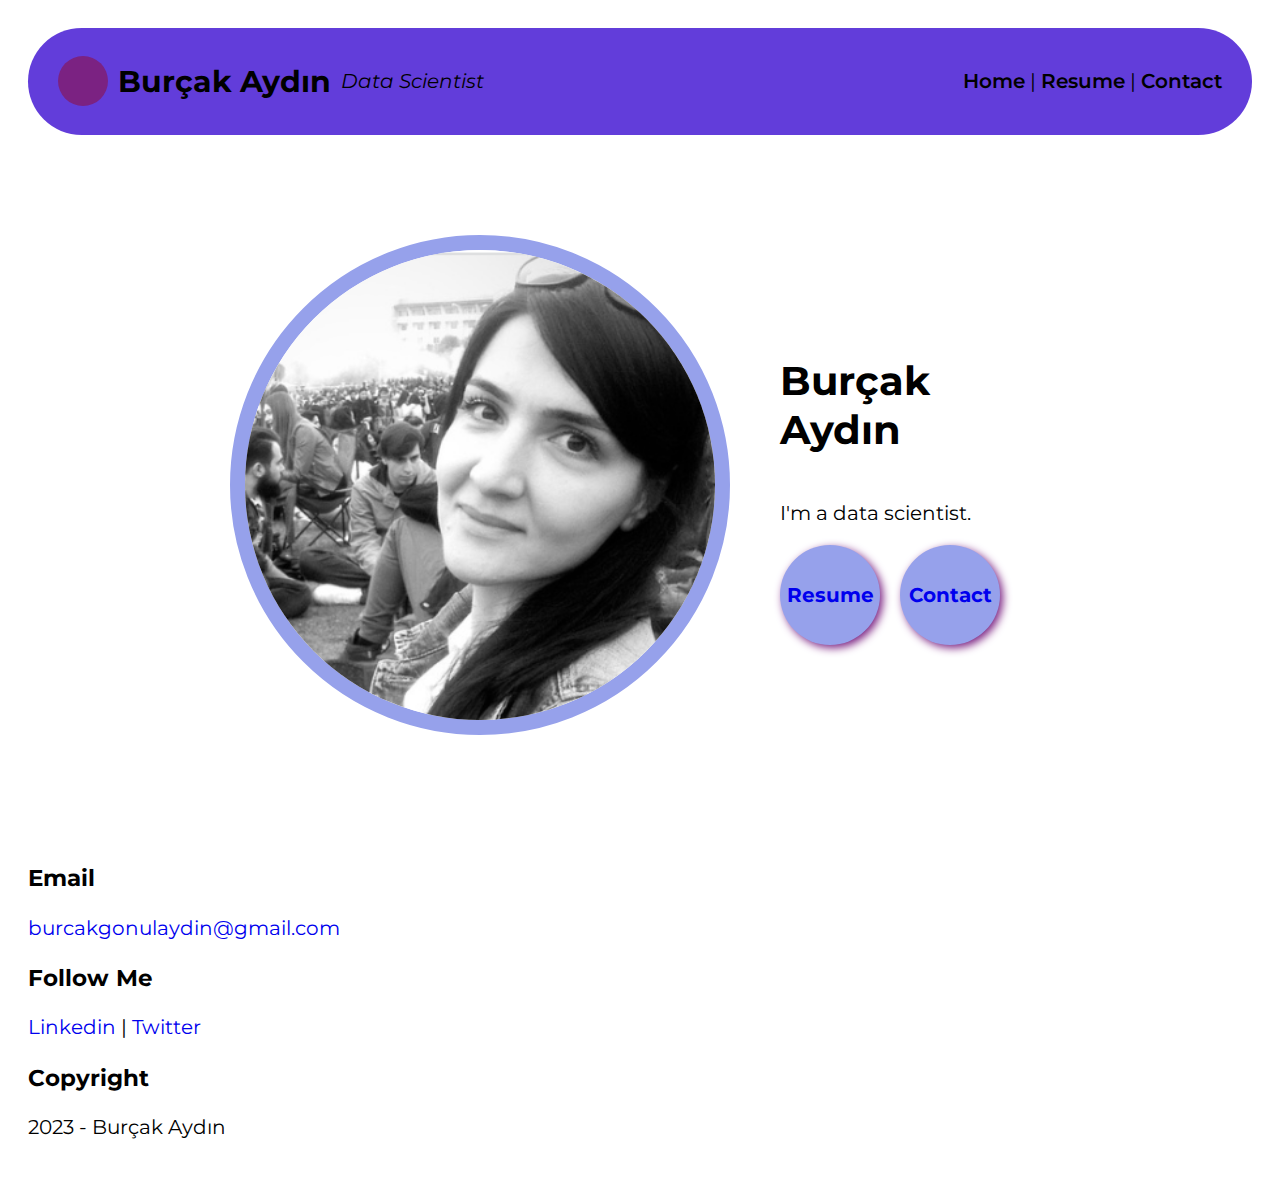
<file: index.html>
<!DOCTYPE html>
<html lang="en">
  <head>
    <meta charset="UTF-8" />
    <meta http-equiv="X-UA-Compatible" content="IE=edge" />
    <meta name="viewport" content="width=device-width, initial-scale=1.0" />
    <title>Burçak Aydın - Resume</title>
    <link rel="stylesheet" href="css/style.css" />
  </head>
  <body>
    <!-- PAGE HEADER -->
    <div class="header">
      <div class="title">
        <span></span>
        <h2>Burçak Aydın</h2>
        <i>Data Scientist</i>
      </div>

      <div class="menu">
        <a href="index.html" title="Ana sayfayı aç">Home</a> |
        <a href="resume.html">Resume</a> |
        <a href="contact.html">Contact</a>
      </div>
    </div>
    <!-- PAGE HEADER -->

    <!-- PAGE CONTENT -->
    <div class="content">
      <div class="about">
        <div class="my-photo">
          <img
            src="img/1.jpg"
            alt="Burçak Aydın - Personal Picture"
          />
        </div>
        <div class="description">
          <h1>Burçak Aydın</h1>
          <p>I'm a data scientist.</p>
          <div class="toolbar">
            <a href="resume.html">Resume</a><a href="contact.html">Contact</a>
          </div>
        </div>
      </div>
    </div>
    <!-- PAGE CONTENT -->

    <!-- PAGE FOOTER -->
      <div>
        <h3>Email</h3>
        <p><a href="mailto:burcakgonulaydin@gmail.com">burcakgonulaydin@gmail.com</a></p>
      </div>

      <div>
        <h3>Follow Me</h3>
        <p>
          <a href="https://www.linkedin.com/in/bur%C3%A7ak-ayd%C4%B1n-553510123" target="_blank">Linkedin</a> |
          <a href="http://twitter.com/burcakaydin03" target="_blank">Twitter</a>
        </p>
      </div>

      <div>
        <h3>Copyright</h3>
        <p>2023 - Burçak Aydın</p>
      </div>
    </div>
    <!-- PAGE FOOTER -->
  </body>
</html>
</file>
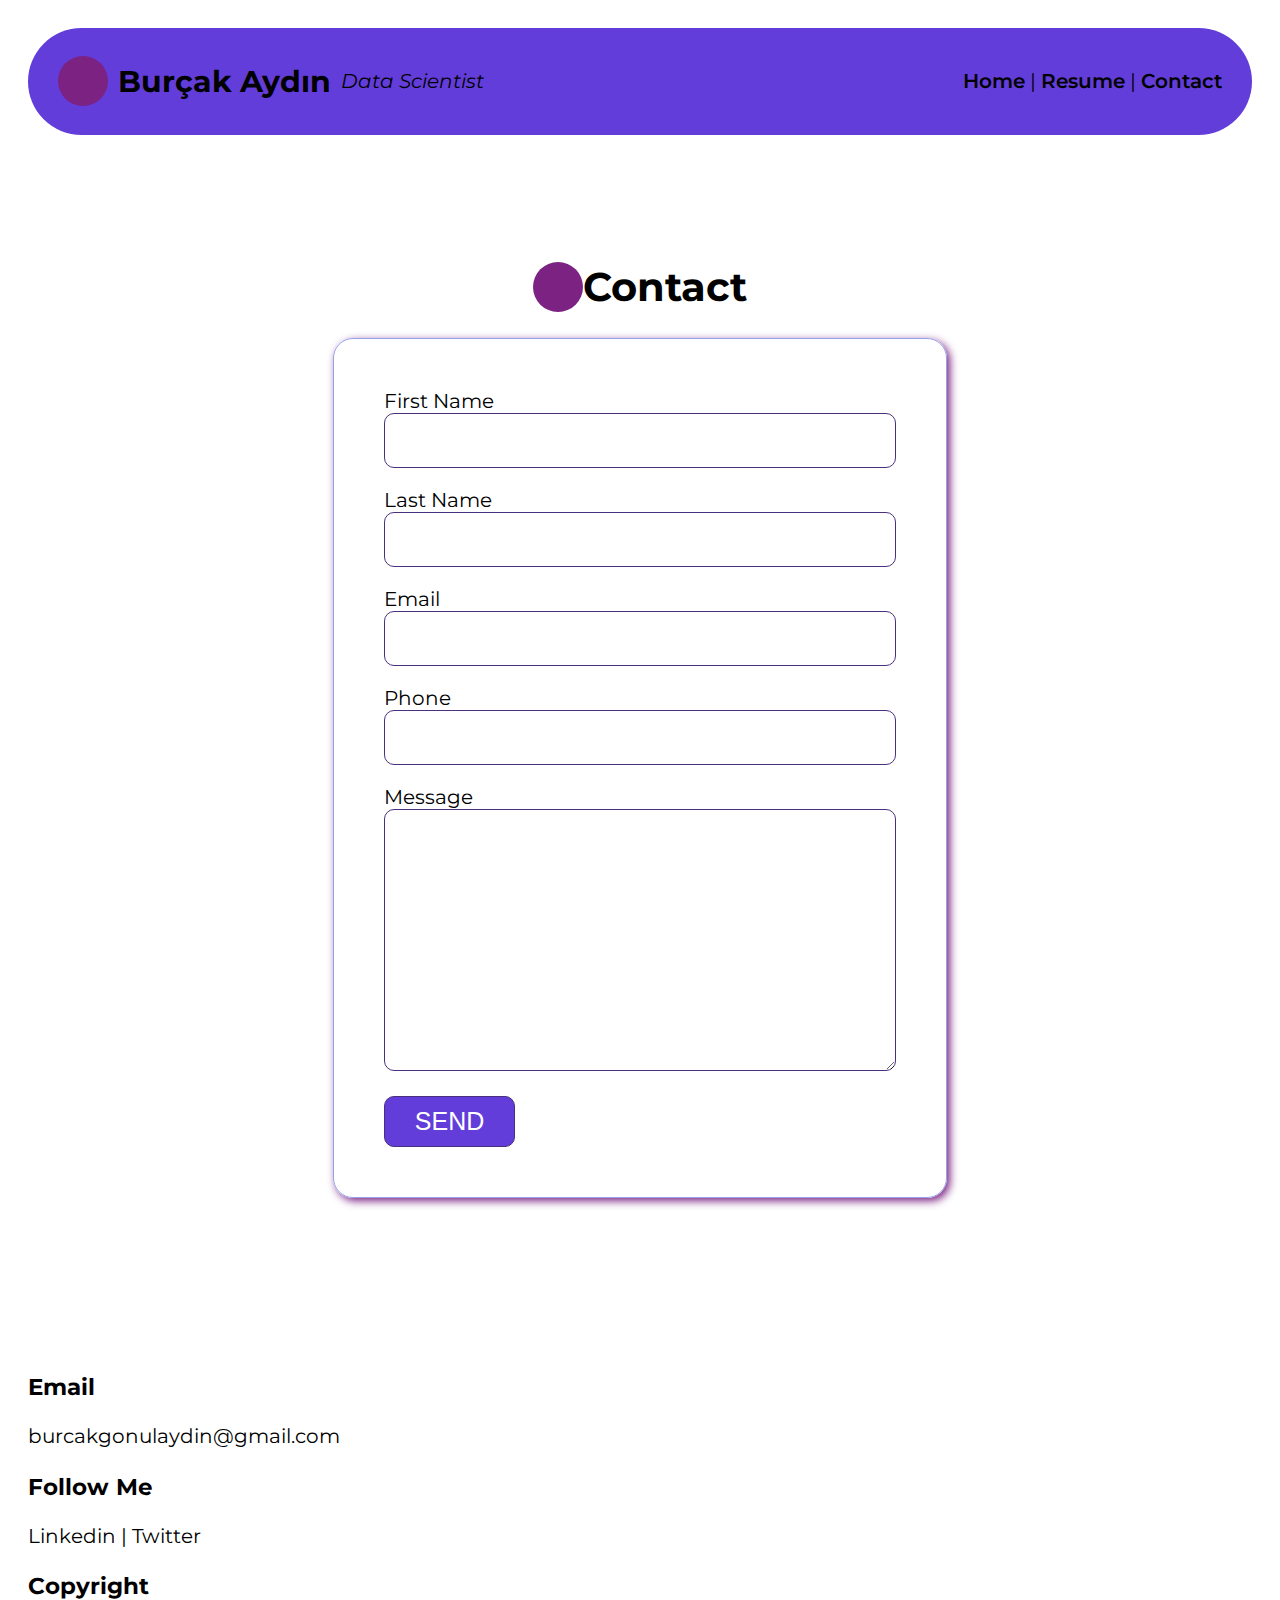
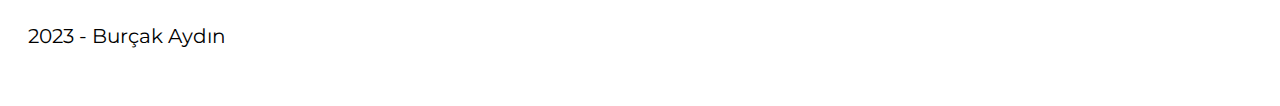
<file: contact.html>
<!DOCTYPE html>
<html lang="en">
  <head>
    <meta charset="UTF-8" />
    <meta http-equiv="X-UA-Compatible" content="IE=edge" />
    <meta name="viewport" content="width=device-width, initial-scale=1.0" />
    <title>Burçak Aydın - Resume</title>
    <link rel="stylesheet" href="css/style.css">

  </head>
  <body>
    <!-- PAGE HEADER -->
    <div class="header">
      <div class="title">
        <span></span>
        <h2>Burçak Aydın</h2>
        <i>Data Scientist</i>
      </div>

      <div class="menu">
        <a href="index.html">Home</a> | <a href="resume.html">Resume</a> |
        <a href="contact.html">Contact</a>
      </div>
    </div>
    <!-- PAGE HEADER -->



    <!-- PAGE CONTENT -->
    <div class="content">
      <h1><span></span> Contact</h1>

      <div class="section">
        <div class="card">
          <div class="left">
            <!-- !!!!!!!!!!!!!!!!!!!!!!!!!!!!!!!!!!!! ATTENTION !!!!!!!!!!!!!!!!!!!!!!!!!!!!!!!!!!!! -->
            <!-- if you want to receive the emails sended by the following form and includes visitor's information, please replace john@due.com email address with yours -->
            <!-- 👇👇👇👇👇👇👇👇👇👇👇👇👇👇👇👇👇👇👇👇👇👇👇👇👇👇👇👇👇👇👇👇👇👇👇👇👇👇 -->
            <form action="https://formsubmit.co/burcakgonulaydin@gmail.com" method="POST" target="_blank">
              <div class="form-row">
                <div>
                  <label for="firstName">First Name</label>
                </div>
                <input type="text" name="firstName" id="firstName" />
              </div>

              <div class="form-row">
                <div>
                  <label for="lastName">Last Name</label>
                </div>
                <input type="text" name="lastName" id="lastName" />
              </div>

              <div class="form-row">
                <div>
                  <label for="email">Email</label>
                </div>
                <input type="text" name="email" id="email" />
              </div>

              <div class="form-row">
                <div>
                  <label for="phone">Phone</label>
                </div>
                <input type="text" name="phone" id="phone" />
              </div>

              <div class="form-row">
                <div>
                  <label for="message">Message</label>
                </div>
                
                <textarea name="message" id="message" cols="30" rows="10"></textarea>

              </div>

              <button type="submit">SEND</button>




            </form>
          </div>
        </div>
      </div>
    </div>
    <!-- PAGE CONTENT -->



    <!-- PAGE FOOTER -->
      <div>
        <h3>Email</h3>
        <p>burcakgonulaydin@gmail.com</p>
      </div>

      <div>
        <h3>Follow Me</h3>
        <p>Linkedin | Twitter</p>
      </div>

      <div>
        <h3>Copyright</h3>
        <p>2023 - Burçak Aydın</p>
      </div>
    </div>
    <!-- PAGE FOOTER -->
  </body>
</html>
</file>
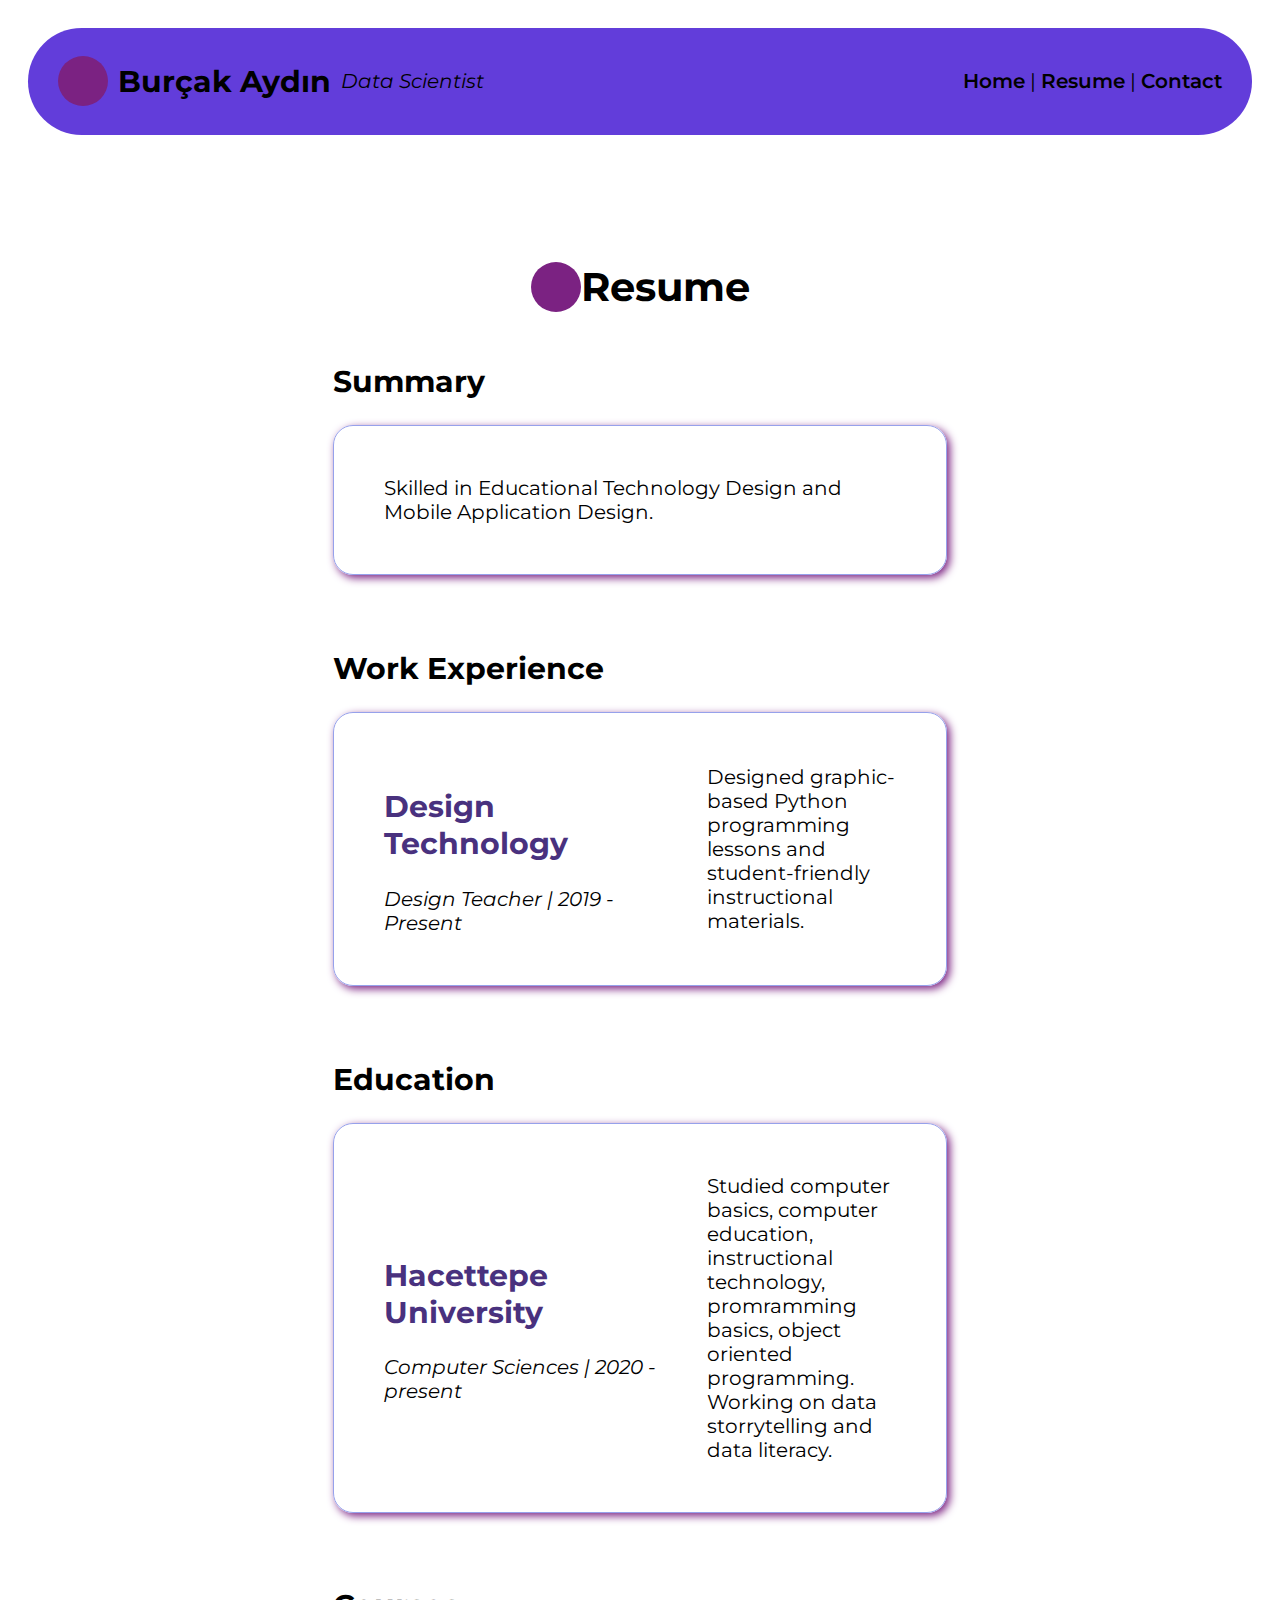
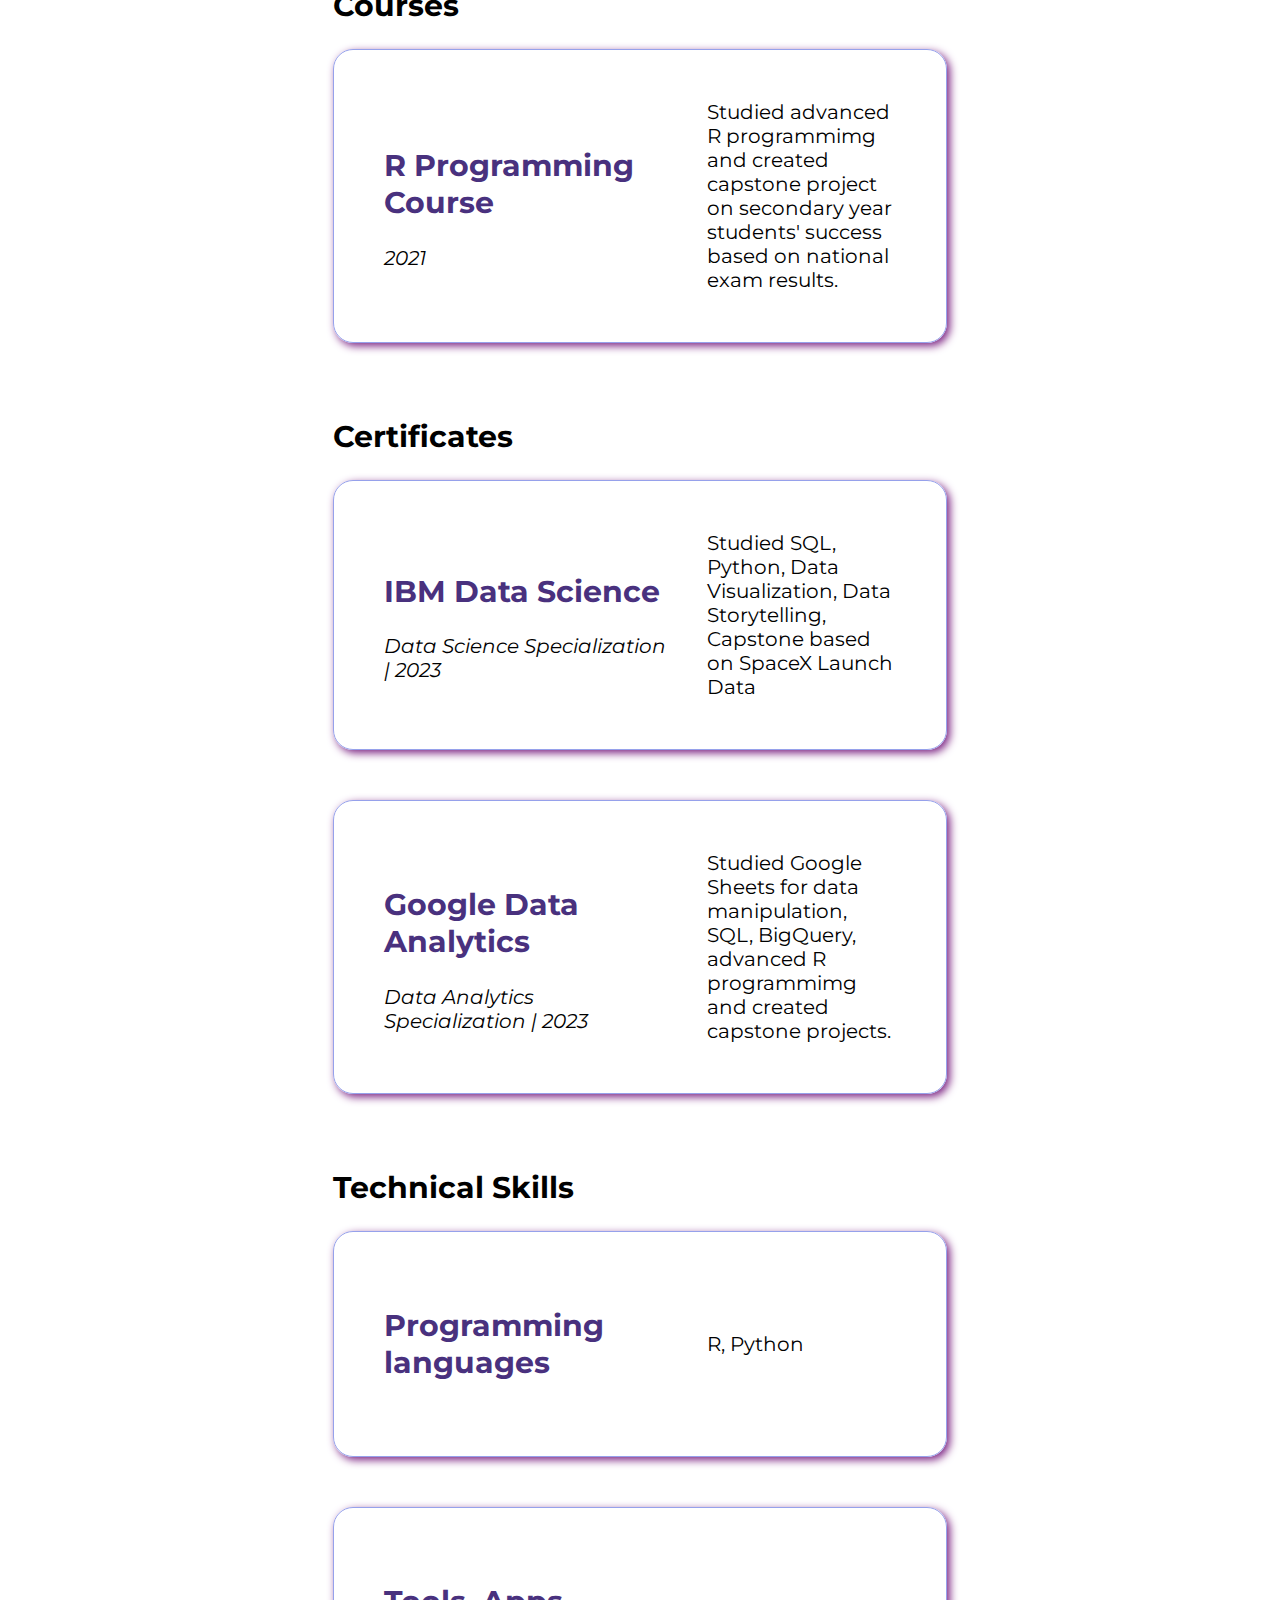
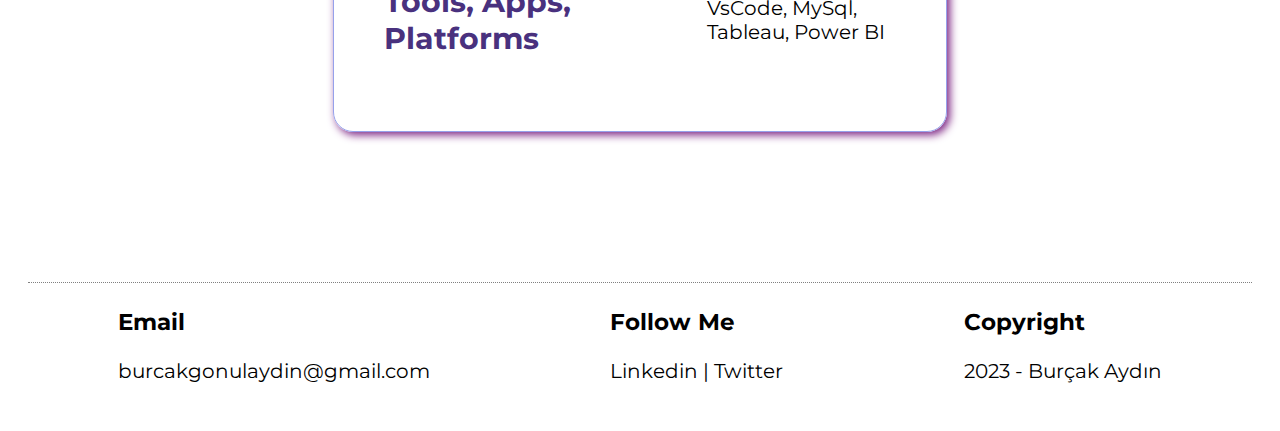
<file: resume.html>
<!DOCTYPE html>
<html lang="en">
  <head>
    <meta charset="UTF-8" />
    <meta http-equiv="X-UA-Compatible" content="IE=edge" />
    <meta name="viewport" content="width=device-width, initial-scale=1.0" />
    <title>Burçak Aydın - Resume</title>
    <link rel="stylesheet" href="css/style.css" />
  </head>
  <body>
    <!-- PAGE HEADER -->
    <div class="header">
      <div class="title">
        <span></span>
        <h2>Burçak Aydın</h2>
        <i>Data Scientist</i>
      </div>

      <div class="menu">
        <a href="index.html">Home</a> | <a href="resume.html">Resume</a> |
        <a href="contact.html">Contact</a>
      </div>
    </div>
    <!-- PAGE HEADER -->

    <!-- PAGE CONTENT -->
    <div class="content">
      <h1><span></span> Resume</h1>

      <!-- SUMMARY -->
      <div class="section">
        <h2>Summary</h2>

        <div class="card">
          <div class="left">
            Skilled in Educational Technology Design and Mobile Application
            Design.
          </div>
        </div>
      </div>

      <!-- SUMMARY -->

      <!-- WORK EXPERIENCE -->
      <div class="section">
        <h2>Work Experience</h2>

        <div class="card">
          <div class="left">
            <h2>Design Technology</h2>
            <i>Design Teacher | 2019 - Present</i>
          </div>
          <div class="right">
            Designed graphic-based Python programming lessons and
            student-friendly instructional materials.
          </div>
        </div>
      </div>
      <!-- WORK EXPERIENCE -->

      <!-- EDUCATION -->
      <div class="section">
        <h2>Education</h2>

        <div class="card">
          <div class="left">
            <h2>Hacettepe University</h2>
            <i> Computer Sciences | 2020 - present</i>
          </div>
          <div class="right">
            Studied computer basics, computer education, instructional
            technology, promramming basics, object oriented programming. Working
            on data storrytelling and data literacy.
          </div>
        </div>
      </div>
      <!-- EDUCATION -->

      <!-- COURSES -->
      <div class="section">
        <h2>Courses</h2>

        <div class="card">
          <div class="left">
            <h2>R Programming Course</h2>
            <i>2021</i>
          </div>
          <div class="right">
            Studied advanced R programmimg and created capstone project on
            secondary year students' success based on national exam results.
          </div>
        </div>
      </div>

      <!-- COURSES -->

      <!-- CERTIFICATES -->
      <div class="section">
        <h2>Certificates</h2>

        <div class="card">
          <div class="left">
            <h2>IBM Data Science</h2>
            <i>Data Science Specialization | 2023</i>
          </div>
          <div class="right">
            Studied SQL, Python, Data Visualization, Data Storytelling, Capstone based on SpaceX Launch Data
          </div>
        </div>

        <div class="card">
          <div class="left">
            <h2>Google Data Analytics</h2>
            <i>Data Analytics Specialization | 2023</i>
          </div>
          <div class="right">
            Studied Google Sheets for data manipulation, SQL, BigQuery,
            advanced R programmimg and created capstone projects.
          </div>
        </div>
      </div>

      <!-- CERTIFICATES -->

      <!-- TECHNICAL SKILLS -->
      <div class="section">
        <h2>Technical Skills</h2>

        <div class="card">
          <div class="left">
            <h2>Programming languages</h2>
          </div>
          <div class="right">R, Python</div>
        </div>

        <div class="card">
          <div class="left">
            <h2>Tools, Apps, Platforms</h2>
          </div>
          <div class="right">VsCode, MySql, Tableau, Power BI</div>
        </div>
      </div>
      <!-- TECHNICAL SKILLS -->
    </div>
    <!-- PAGE CONTENT -->

    <!-- PAGE FOOTER -->
    <div class="footer">
      <div>
        <h3>Email</h3>
        <p>burcakgonulaydin@gmail.com</p>
      </div>

      <div>
        <h3>Follow Me</h3>
        <p>Linkedin | Twitter</p>
      </div>

      <div>
        <h3>Copyright</h3>
        <p>2023 - Burçak Aydın</p>
      </div>
    </div>
    <!-- PAGE FOOTER -->
  </body>
</html>
</file>
<file: css/style.css>
@import url("https://fonts.googleapis.com/css2?family=Montserrat:wght@100;200;300;400;500;600;700;800;900&display=swap");

:root {
  --color1: rgb(73, 49, 126);
  --color2: rgb(98, 61, 218);
  --color3: rgb(150, 161, 235);
  --color4: rgb(123, 34, 130);
}

* {
  box-sizing: border-box;
}

body {
  font-family: "Montserrat", sans-serif;
  padding: 20px;
  font-size: 20px;
}

a {
  text-decoration: none;
}

input,
textarea {
  border: 1px solid var(--color1);
  border-radius: 10px;
  padding: 15px;
  width: 100%;
  font-size: 20px;
}

button {
  border: 1px solid var(--color1);
  border-radius: 10px;
  padding: 10px 30px;
  background-color: var(--color2);
  color: white;
  font-size: 25px;
}

.header {
  display: flex;
  justify-content: space-between;
  align-items: center;
  background-color: var(--color2);
  padding: 10px 30px;
  border-radius: 60px;
}

.header .title {
  display: flex;
  align-items: center;
  gap: 10px;
}

.header .menu a {
  font-weight: 600;
  color: black;
}

.content h1 span,
.header span {
  width: 50px;
  height: 50px;
  border-radius: 25px;
  background-color: var(--color4);
}

.content h1 {
  display: flex;
}

.content {
  display: flex;
  flex-direction: column;
  align-items: center;
  padding: 100px;
}

.content .about {
  display: flex;
  justify-content: center;
  width: 70%;
}

.content .about img {
  width: 500px;
  height: 500px;
  border-radius: 250px;
  border: 15px solid var(--color3);
}

.content .description {
  display: flex;
  flex-direction: column;
  justify-content: center;
  padding: 50px;
}

.content .toolbar {
  display: flex;
  gap: 20px;
}

.content .toolbar a {
  background-color: var(--color3);
  width: 100px;
  height: 100px;
  border-radius: 50px;
  display: flex;
  justify-content: center;
  align-items: center;
  font-weight: 700;
  box-shadow: 3px 3px 8px var(--color4);
}

.section {
  width: 60%;
}

.section .card {
  display: flex;
  align-items: center;
  border: 1px solid var(--color3);
  border-radius: 20px;
  padding: 50px;
  margin-bottom: 50px;
  gap: 40px;
  box-shadow: 3px 3px 8px var(--color4);
}

.section .card h2 {
  color: var(--color1);
}

.section .card .left {
  flex: 3;
}

.section .card .right {
  flex: 2;
}

.section .form-row {
  margin-bottom: 20px;
}

.footer {
  display: flex;
  justify-content: space-around;
  border-top: 1px dotted gray;
}
</file>
